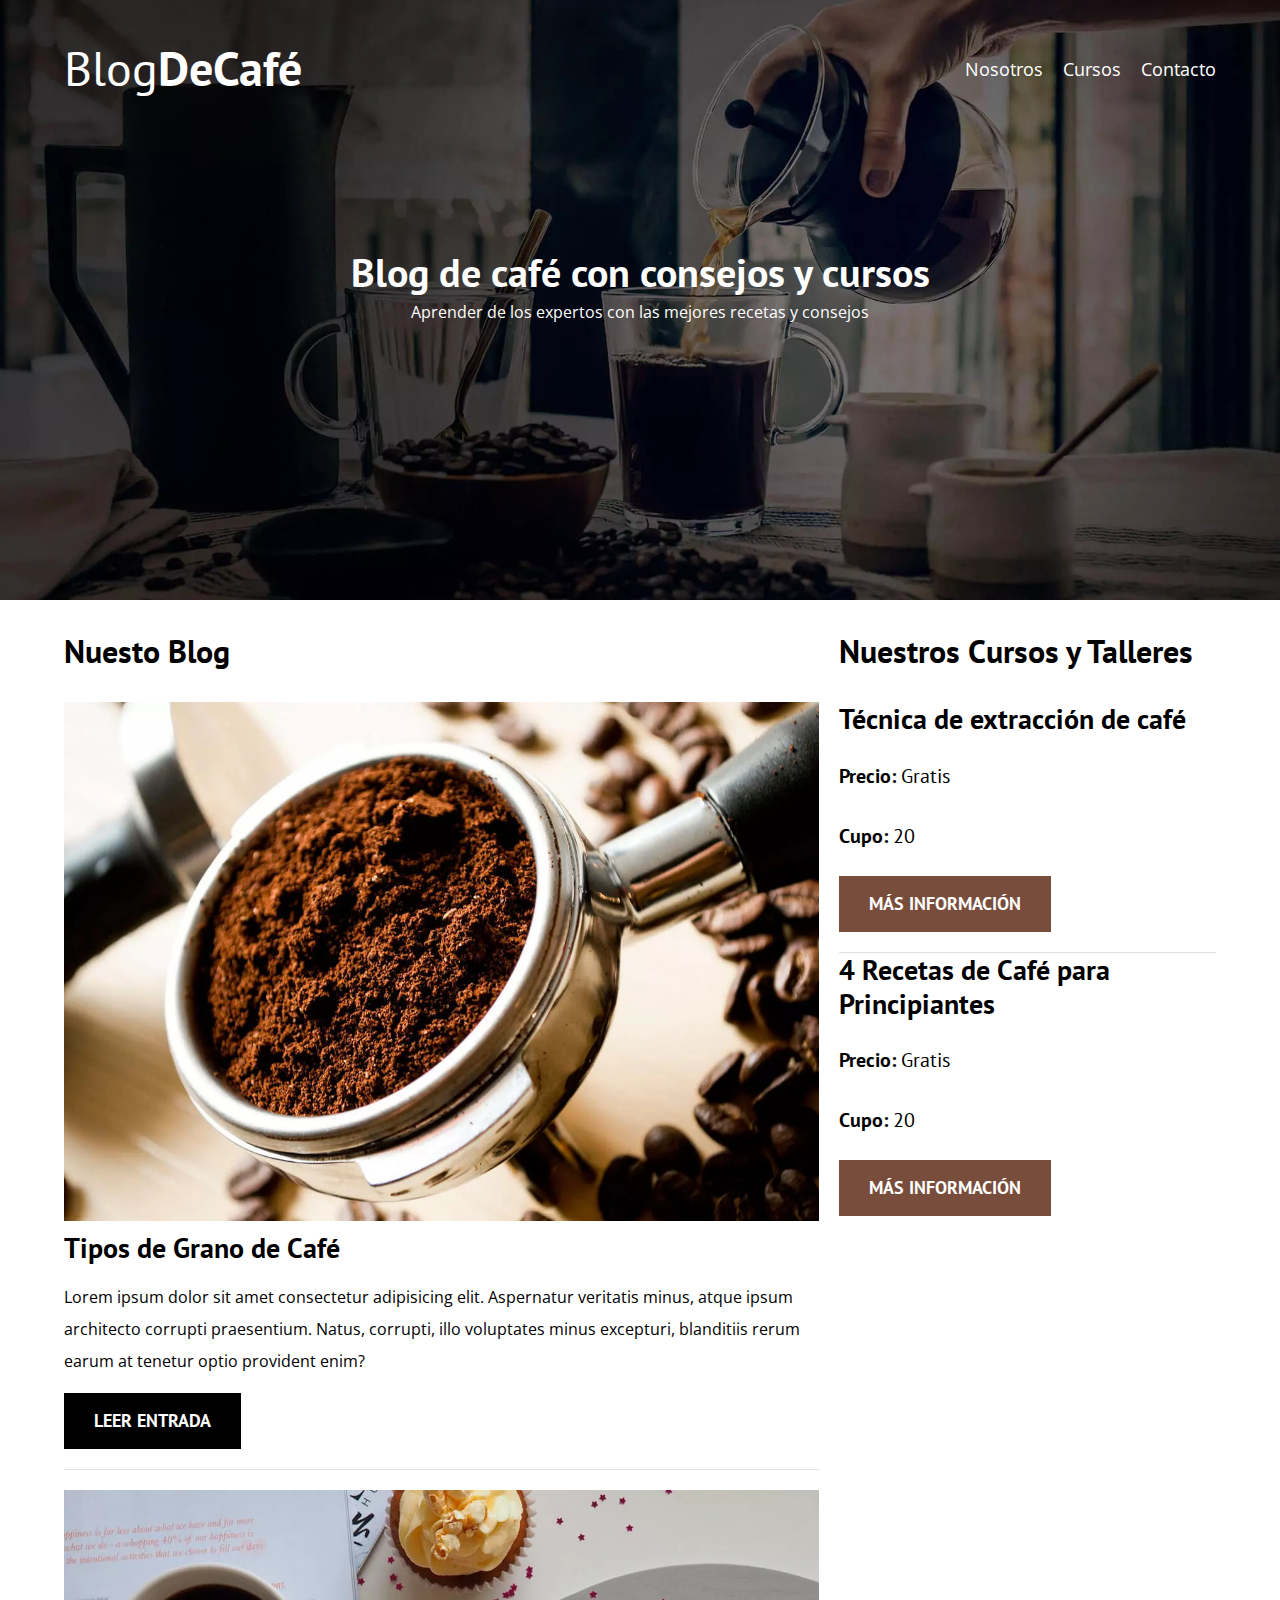
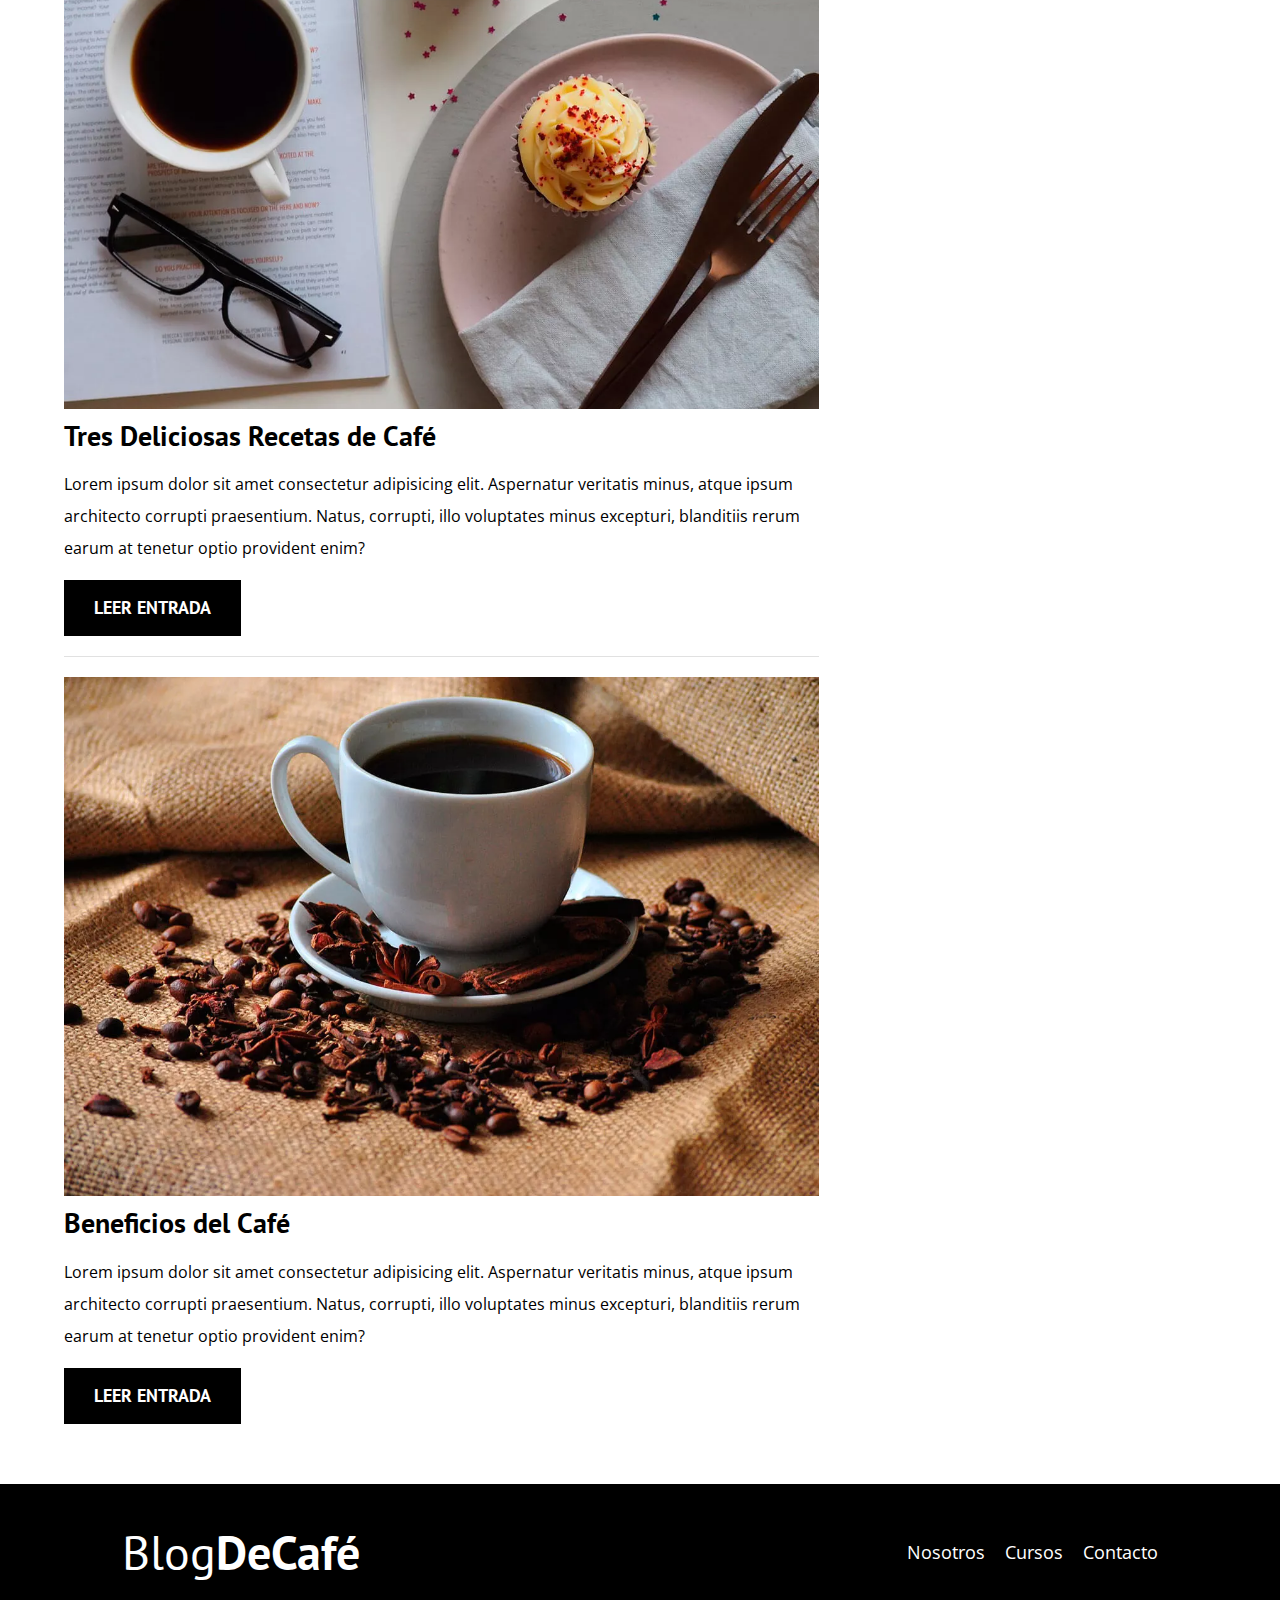
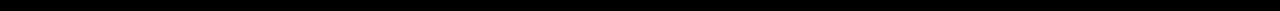
<file: index.html>
<!DOCTYPE html>
<html lang="en">
<head>
    <meta charset="UTF-8">
    <meta name="viewport" content="width=device-width, initial-scale=1.0">
    <title>BlogDeCafé</title>
    <link rel="stylesheet" href="css/normalize.css">
    <link href="https://fonts.googleapis.com/css2?family=Open+Sans:ital@0;1&family=PT+Sans:wght@400;700&display=swap" rel="stylesheet">
    <link rel="stylesheet" href="css/style.css">
</head>
<body>
    <header class="header">

        <div class="contenedor">
            <div class="barra">
                <a href="index.html" class="logo">
                    <h1 class="logo__nombre no-margin centrar-texto">Blog<span class="logo__bold">DeCafé</span></h1>
                </a>

                <nav class="navegacion">
                    <a href="nosotros.html" class="navegacion__enlace">Nosotros</a>
                    <a href="cursos.html" class="navegacion__enlace">Cursos</a>
                    <a href="contacto.html" class="navegacion__enlace">Contacto</a>
                </nav>
            </div>
        </div>

        <div class="header__texto">
            <h2 class="no-margin">Blog de café con consejos y cursos</h2>
            <p class="no-margin">
                Aprender de los expertos con las mejores recetas y consejos
            </p>
        </div>
    </header>

    <div class="contenedor contenido-principal">
        <main class="blog">
            <h3>Nuesto Blog</h3>

            <article class="entrada">
                <div class="entrada__imagen">
                    <img src="img/blog1.webp" alt="imagen blog">
                </div>

                <div class="entrada__contenido">
                    <h4 class="no-margin">Tipos de Grano de Café</h4>
                    <p>
                        Lorem ipsum dolor sit amet consectetur adipisicing elit. Aspernatur veritatis minus, atque ipsum architecto corrupti praesentium. Natus, corrupti, illo voluptates minus excepturi, blanditiis rerum earum at tenetur optio provident enim?
                    </p>
                    <a href="entrada.html" class="boton boton--primario">Leer Entrada</a>
                </div>
            </article>

            <article class="entrada">
                <div class="entrada__imagen">
                    <img src="img/blog2.webp" alt="imagen blog">
                </div>

                <div class="entrada__contenido">
                    <h4 class="no-margin">Tres Deliciosas Recetas de Café</h4>
                    <p>
                        Lorem ipsum dolor sit amet consectetur adipisicing elit. Aspernatur veritatis minus, atque ipsum architecto corrupti praesentium. Natus, corrupti, illo voluptates minus excepturi, blanditiis rerum earum at tenetur optio provident enim?
                    </p>
                    <a href="entrada.html" class="boton boton--primario">Leer Entrada</a>
                </div>
            </article>

            <article class="entrada">
                <div class="entrada__imagen">
                    <img src="img/blog3.webp" alt="imagen blog">
                </div>

                <div class="entrada__contenido">
                    <h4 class="no-margin">Beneficios del Café</h4>
                    <p>
                        Lorem ipsum dolor sit amet consectetur adipisicing elit. Aspernatur veritatis minus, atque ipsum architecto corrupti praesentium. Natus, corrupti, illo voluptates minus excepturi, blanditiis rerum earum at tenetur optio provident enim?
                    </p>
                    <a href="entrada.html" class="boton boton--primario">Leer Entrada</a>
                </div>
            </article>
        </main>
        <aside class="sidebar">
            <h3>Nuestros Cursos y Talleres</h3>

            <ul class="cursos no-padding">
                <li class="widget-curso">
                    <h4 class="no-margin">Técnica de extracción de café</h4>
                    <p class="widget-curso__label">
                        Precio:
                        <span class="widget-curso__info">Gratis</span>
                    </p>
                    <p class="widget-curso__label">
                        Cupo:
                        <span class="widget-curso__info">20</span>
                    </p>
                    <a href="entrada.html" class="boton boton--secundario">Más Información</a>
                </li>

                <li class="widget-curso">
                    <h4 class="no-margin">4 Recetas de Café para Principiantes</h4>
                    <p class="widget-curso__label">
                        Precio:
                        <span class="widget-curso__info">Gratis</span>
                    </p>
                    <p class="widget-curso__label">
                        Cupo:
                        <span class="widget-curso__info">20</span>
                    </p>
                    <a href="entrada.html" class="boton boton--secundario">Más Información</a>
                </li>
            </ul>
        </aside>
    </div>
    
    <footer class="footer">
        <div class="contenedor">
            <div class="contenedor">
                <div class="barra">
                    <a href="index.html" class="logo">
                        <h1 class="logo__nombre no-margin centrar-texto">Blog<span class="logo__bold">DeCafé</span></h1>
                    </a>
    
                    <nav class="navegacion">
                        <a href="nosotros.html" class="navegacion__enlace">Nosotros</a>
                        <a href="cursos.html" class="navegacion__enlace">Cursos</a>
                        <a href="contacto.html" class="navegacion__enlace">Contacto</a>
                    </nav>
                </div>
            </div>
        </div>
    </footer>
</body>
</html>
</file>
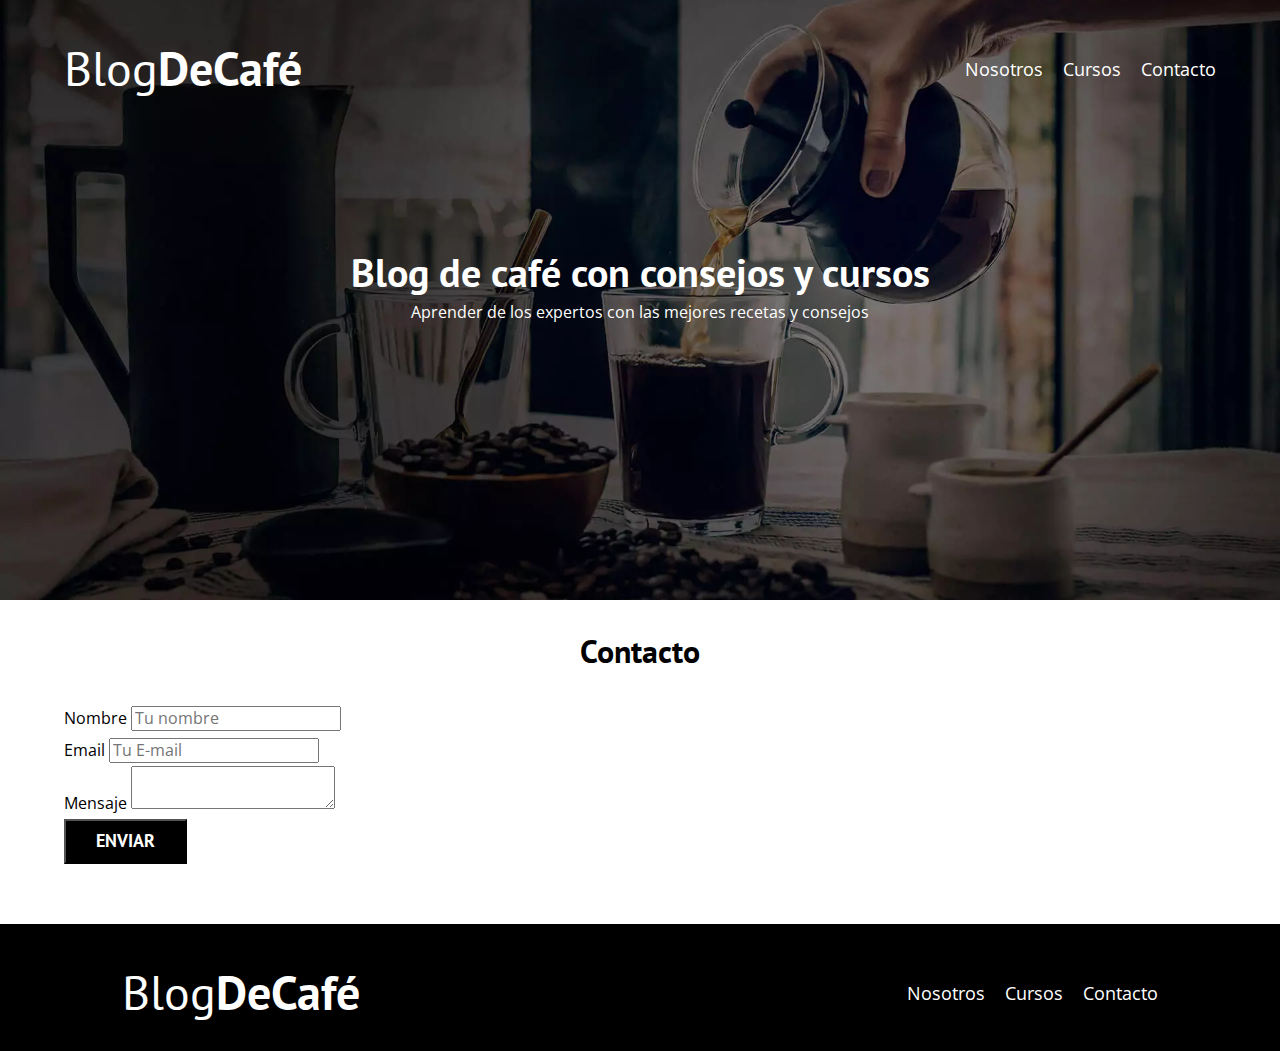
<file: contacto.html>
<!DOCTYPE html>
<html lang="es">
<head>
    <meta charset="UTF-8">
    <meta name="viewport" content="width=device-width, initial-scale=1.0">
    <title>BlogDeCafé</title>
    <!-- Prefetch (carga la siguiente pagina a la cual se iria) -->
    <link rel="Prefetch" href="nosotros.html" as="document">

    <!-- Preload (carga elementos al cargar la pagina) -->
    <link rel="Preload" href="css/normalize.css" as="style">
    <link rel="stylesheet" href="css/normalize.css">
    
    <link rel="Preload" href="https://fonts.googleapis.com/css2?family=Open+Sans:ital@0;1&family=PT+Sans:wght@400;700&display=swap" rel="stylesheet" as="fonts" crossorigin="crossorigin">
    <link href="https://fonts.googleapis.com/css2?family=Open+Sans:ital@0;1&family=PT+Sans:wght@400;700&display=swap" rel="stylesheet">

    <link rel="Preload" href="css/style.css" as="style">
    <link rel="stylesheet" href="css/style.css">
</head>
<body>
    <header class="header">

        <div class="contenedor">
            <div class="barra">
                <a href="index.html" class="logo">
                    <h1 class="logo__nombre no-margin centrar-texto">Blog<span class="logo__bold">DeCafé</span></h1>
                </a>

                <nav class="navegacion">
                    <a href="nosotros.html" class="navegacion__enlace">Nosotros</a>
                    <a href="cursos.html" class="navegacion__enlace">Cursos</a>
                    <a href="contacto.html" class="navegacion__enlace">Contacto</a>
                </nav>
            </div>
        </div>

        <div class="header__texto">
            <h2 class="no-margin">Blog de café con consejos y cursos</h2>
            <p class="no-margin">
                Aprender de los expertos con las mejores recetas y consejos
            </p>
        </div>
    </header>

    <main class="contenedor">
        <h3 class="centrar-texto">Contacto</h3>

        <div class="contacto-bg"></div>

        <form action="" class="formulario">
            <div class="campo">
                <label class="campo__label" for="nombre">Nombre</label>
                <input class="campo__field" type="text" placeholder="Tu nombre" id="nombre">
            </div>
            <div class="campo">
                <label class="campo__label" for="email">Email</label>
                <input class="campo__field" type="email" placeholder="Tu E-mail" id="email">
            </div>
            <div class="campo">
                <label class="campo__label" for="mensaje">Mensaje</label>
                <textarea class="campo__field campo__field--textarea" id="mensaje"></textarea>
            </div>

            <div class="campo">
                <input type="submit" value="Enviar" class="boton boton--primario">
            </div>
        </form>
    </main>
    
    <footer class="footer">
        <div class="contenedor">
            <div class="contenedor">
                <div class="barra">
                    <a href="index.html" class="logo">
                        <h1 class="logo__nombre no-margin centrar-texto">Blog<span class="logo__bold">DeCafé</span></h1>
                    </a>
    
                    <nav class="navegacion">
                        <a href="nosotros.html" class="navegacion__enlace">Nosotros</a>
                        <a href="cursos.html" class="navegacion__enlace">Cursos</a>
                        <a href="contacto.html" class="navegacion__enlace">Contacto</a>
                    </nav>
                </div>
            </div>
        </div>
    </footer>

    <script src="js/modernizr.js"></script>
</body>
</html>
</file>
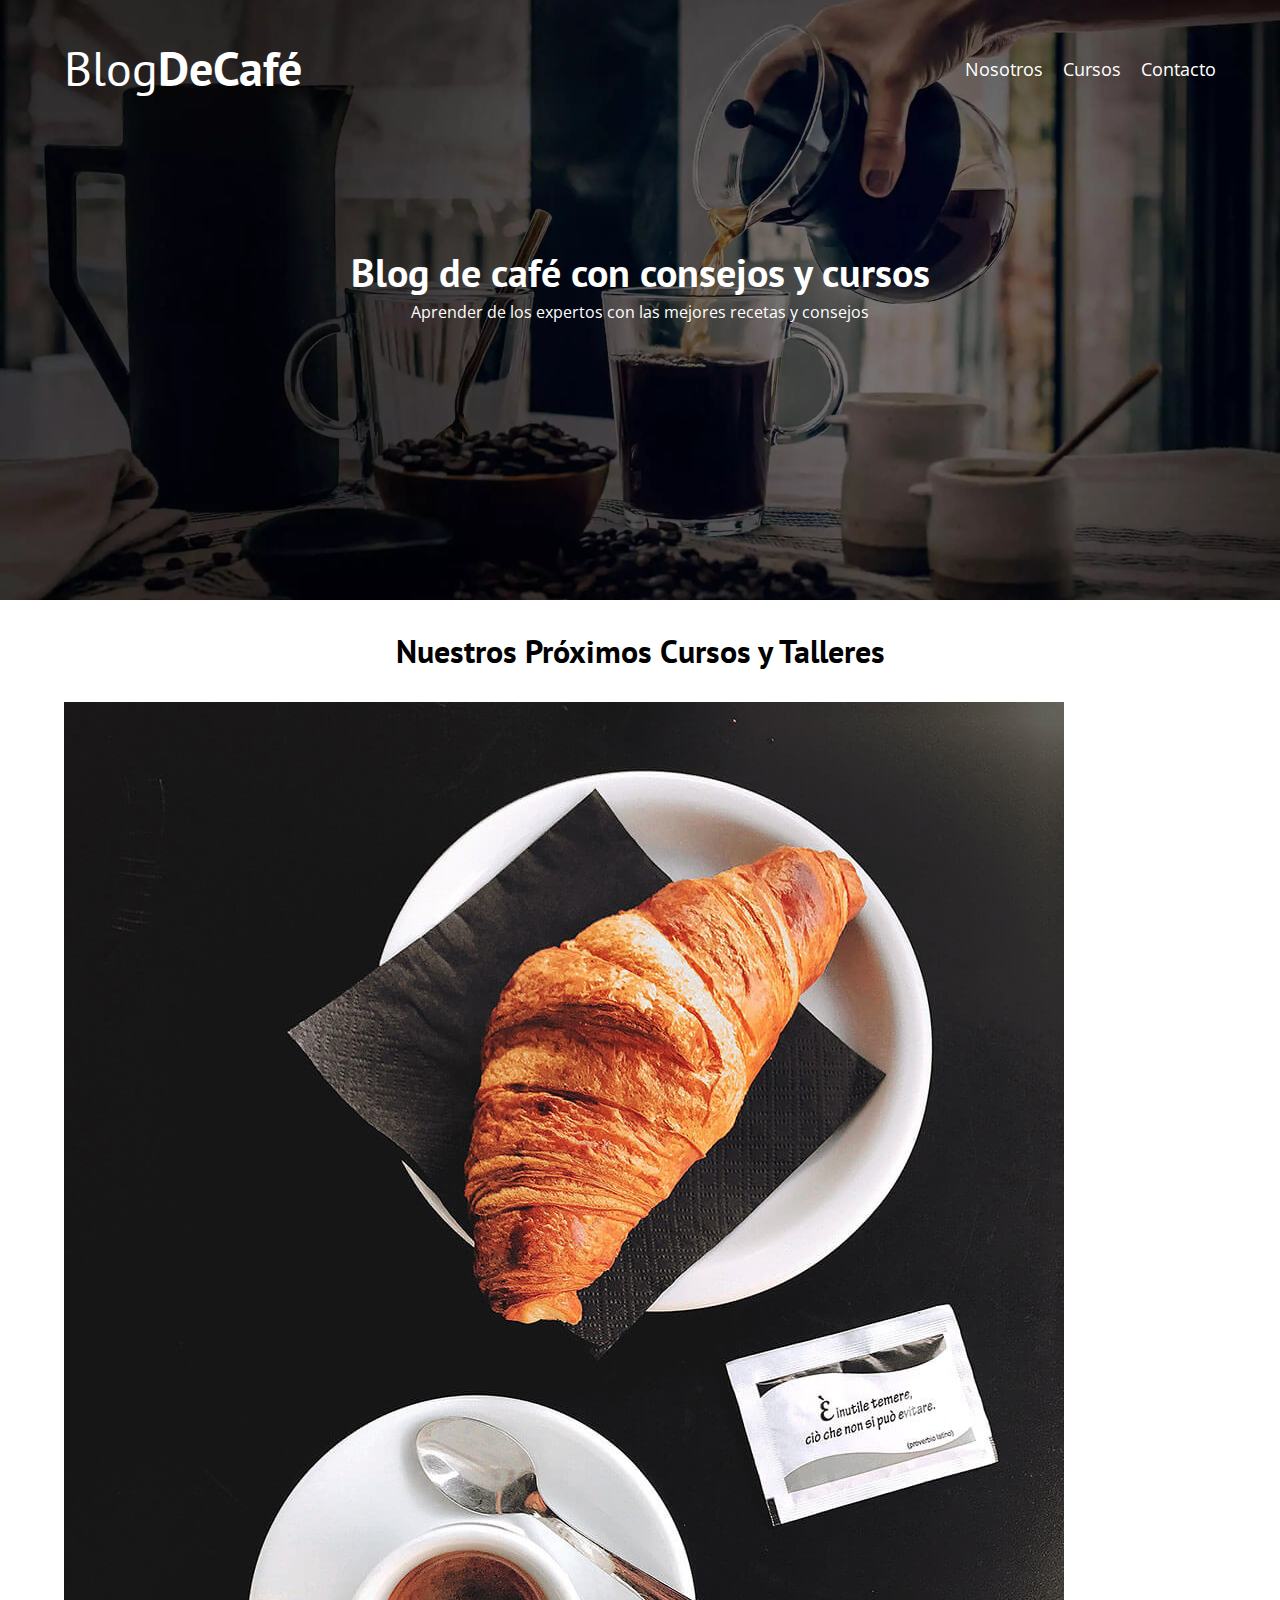
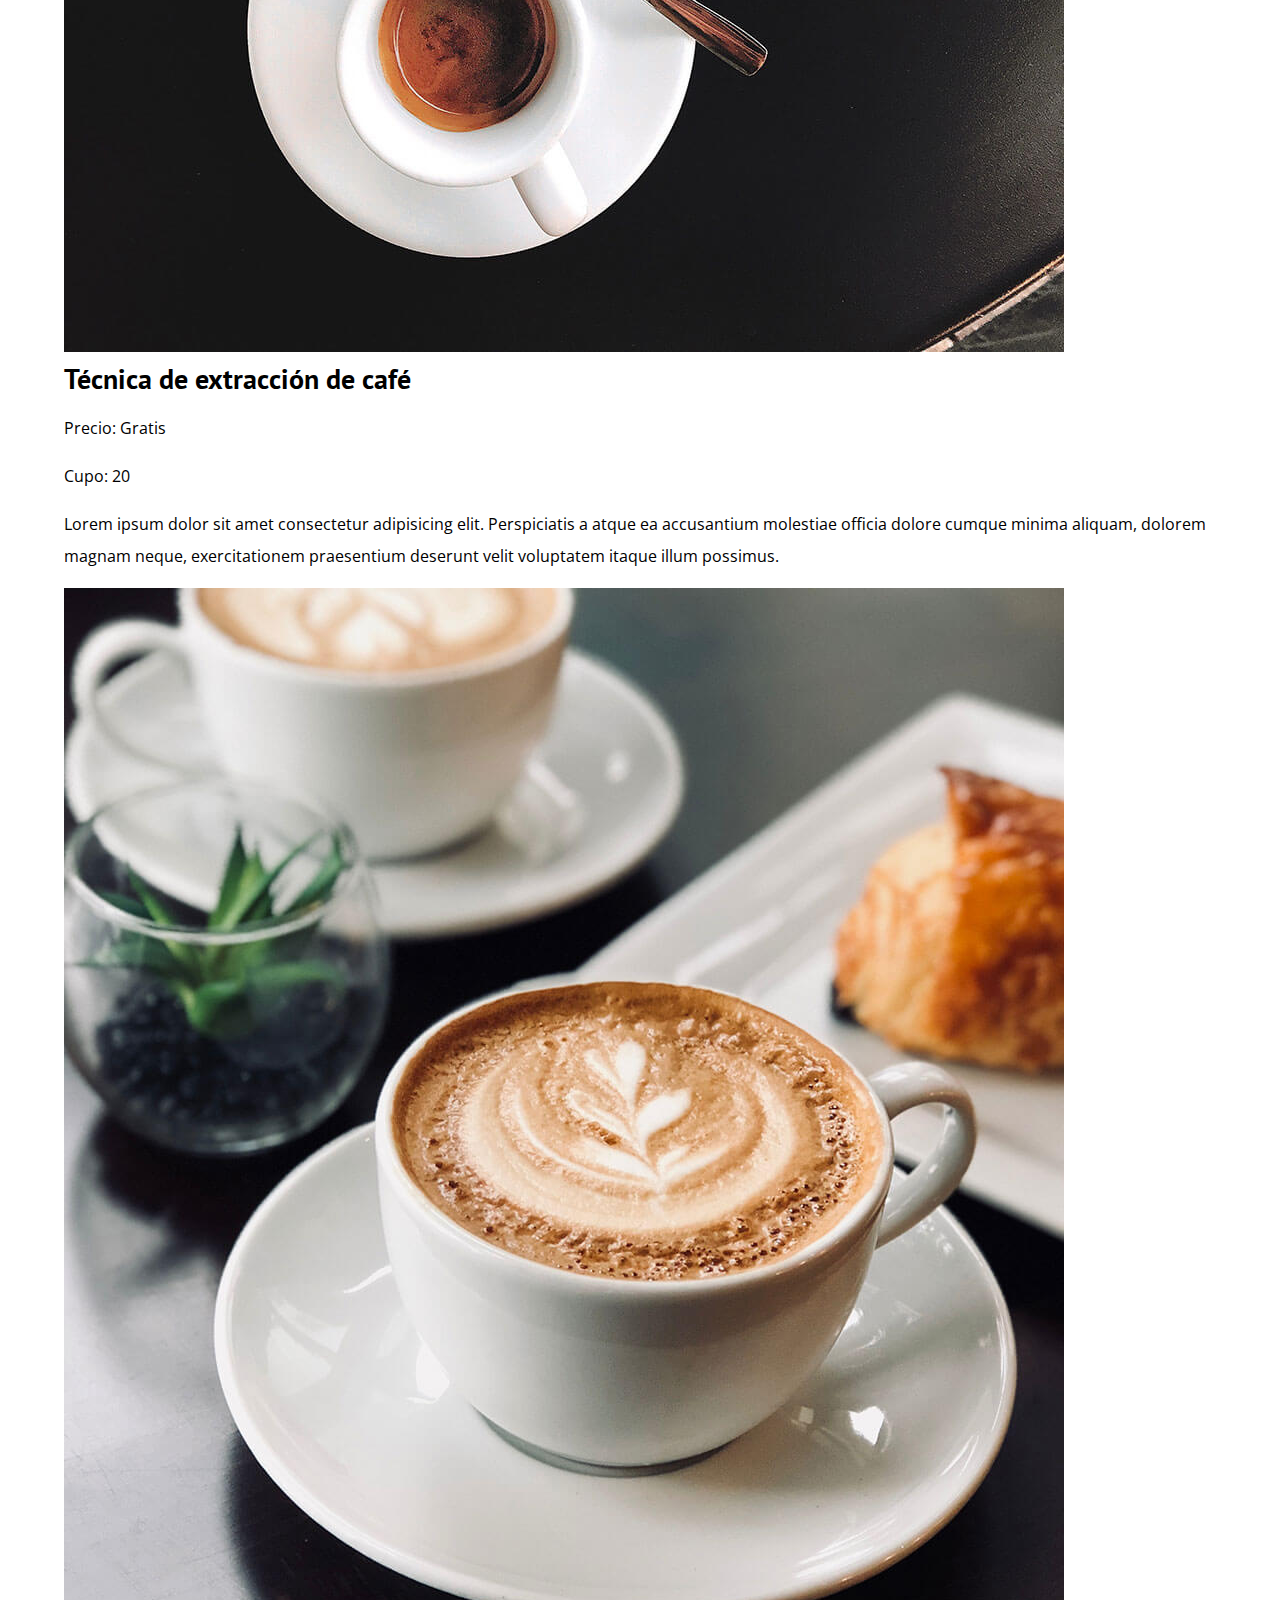
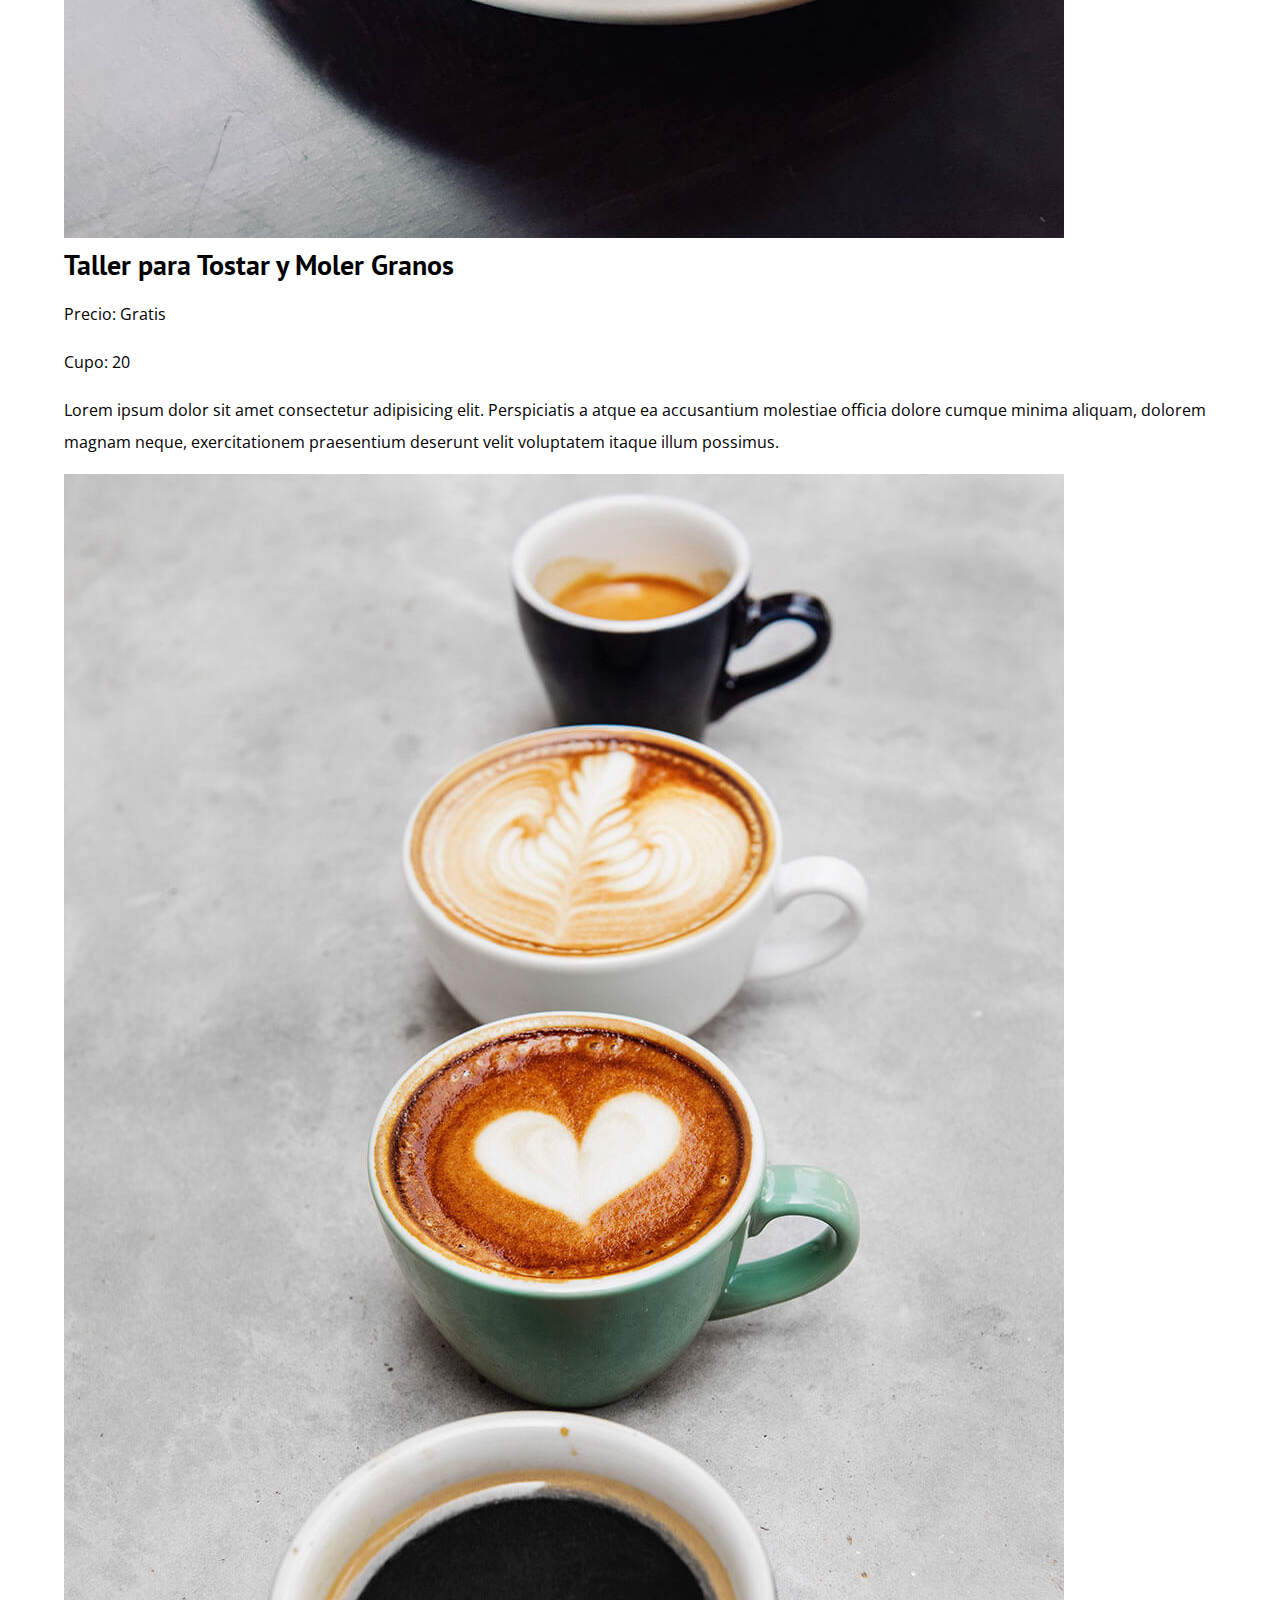
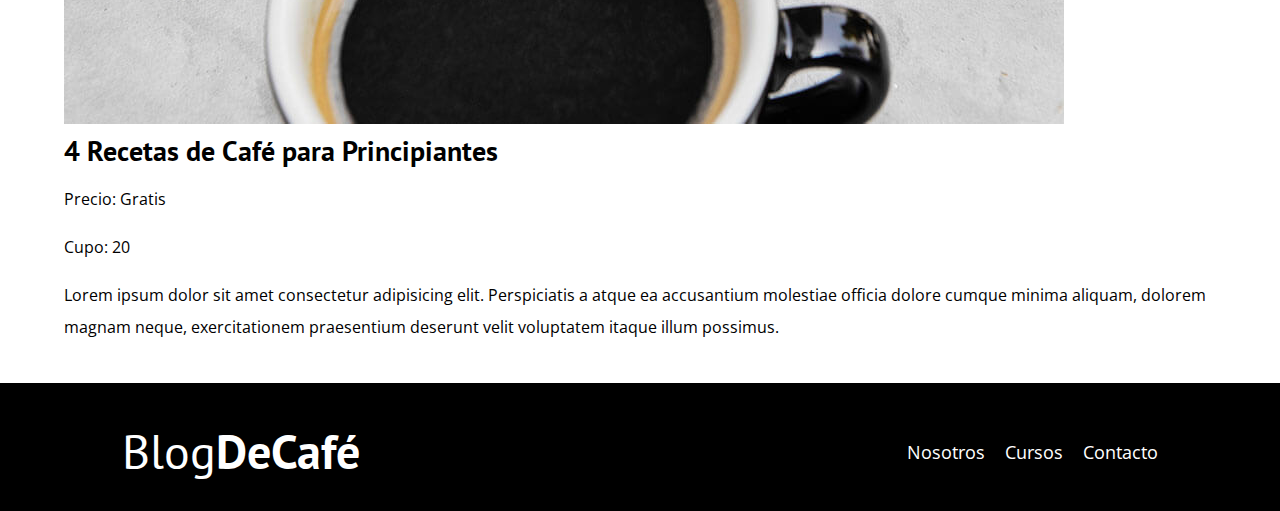
<file: cursos.html>
<!DOCTYPE html>
<html lang="en">
<head>
    <meta charset="UTF-8">
    <meta name="viewport" content="width=device-width, initial-scale=1.0">
    <title>BlogDeCafé</title>
    <!-- Prefetch (carga la siguiente pagina a la cual se iria) -->
    <link rel="Prefetch" href="nosotros.html" as="document">

    <!-- Preload (carga elementos al cargar la pagina) -->
    <link rel="Preload" href="css/normalize.css" as="style">
    <link rel="stylesheet" href="css/normalize.css">
    
    <link rel="Preload" href="https://fonts.googleapis.com/css2?family=Open+Sans:ital@0;1&family=PT+Sans:wght@400;700&display=swap" rel="stylesheet" as="fonts" crossorigin="crossorigin">
    <link href="https://fonts.googleapis.com/css2?family=Open+Sans:ital@0;1&family=PT+Sans:wght@400;700&display=swap" rel="stylesheet">

    <link rel="Preload" href="css/style.css" as="style">
    <link rel="stylesheet" href="css/style.css">
</head>
<body>
    <header class="header">

        <div class="contenedor">
            <div class="barra">
                <a href="index.html" class="logo">
                    <h1 class="logo__nombre no-margin centrar-texto">Blog<span class="logo__bold">DeCafé</span></h1>
                </a>

                <nav class="navegacion">
                    <a href="nosotros.html" class="navegacion__enlace">Nosotros</a>
                    <a href="cursos.html" class="navegacion__enlace">Cursos</a>
                    <a href="contacto.html" class="navegacion__enlace">Contacto</a>
                </nav>
            </div>
        </div>

        <div class="header__texto">
            <h2 class="no-margin">Blog de café con consejos y cursos</h2>
            <p class="no-margin">
                Aprender de los expertos con las mejores recetas y consejos
            </p>
        </div>
    </header>

    <main class="contenedor">
        <h3 class="centrar-texto">Nuestros Próximos Cursos y Talleres</h3>
        
        <div class="curso">
            <div class="curso__imagen">
                <img src="img/curso1.jpg" alt="imagen del curso">
            </div>

            <div class="curso__informacion">
                <h4 class="no-margin">Técnica de extracción de café</h4>
                <p class="curso__label">
                    Precio:
                    <span class="curso__info">Gratis</span>
                </p>
                <p class="curso__label">
                    Cupo:
                    <span class="curso__info">20</span>
                </p>
                <p class="curso__descripcion">
                    Lorem ipsum dolor sit amet consectetur adipisicing elit. Perspiciatis a atque ea accusantium molestiae officia dolore cumque minima aliquam, dolorem magnam neque, exercitationem praesentium deserunt velit voluptatem itaque illum possimus.
                </p>
            </div>
            <!-- .curso__informacion -->
        </div>
        <!-- .curso -->

        <div class="curso">
            <div class="curso__imagen">
                <img src="img/curso2.jpg" alt="imagen del curso">
            </div>

            <div class="curso__informacion">
                <h4 class="no-margin">Taller para Tostar y Moler Granos</h4>
                <p class="curso__label">
                    Precio:
                    <span class="curso__info">Gratis</span>
                </p>
                <p class="curso__label">
                    Cupo:
                    <span class="curso__info">20</span>
                </p>
                <p class="curso__descripcion">
                    Lorem ipsum dolor sit amet consectetur adipisicing elit. Perspiciatis a atque ea accusantium molestiae officia dolore cumque minima aliquam, dolorem magnam neque, exercitationem praesentium deserunt velit voluptatem itaque illum possimus.
                </p>
            </div>
            <!-- .curso__informacion -->
        </div>
        <!-- .curso -->

        <div class="curso">
            <div class="curso__imagen">
                <img src="img/curso3.jpg" alt="imagen del curso">
            </div>

            <div class="curso__informacion">
                <h4 class="no-margin">4 Recetas de Café para Principiantes</h4>
                <p class="curso__label">
                    Precio:
                    <span class="curso__info">Gratis</span>
                </p>
                <p class="curso__label">
                    Cupo:
                    <span class="curso__info">20</span>
                </p>
                <p class="curso__descripcion">
                    Lorem ipsum dolor sit amet consectetur adipisicing elit. Perspiciatis a atque ea accusantium molestiae officia dolore cumque minima aliquam, dolorem magnam neque, exercitationem praesentium deserunt velit voluptatem itaque illum possimus.
                </p>
            </div>
            <!-- .curso__informacion -->
        </div>
        <!-- .curso -->
    </main>
    
    <footer class="footer">
        <div class="contenedor">
            <div class="contenedor">
                <div class="barra">
                    <a href="index.html" class="logo">
                        <h1 class="logo__nombre no-margin centrar-texto">Blog<span class="logo__bold">DeCafé</span></h1>
                    </a>
    
                    <nav class="navegacion">
                        <a href="nosotros.html" class="navegacion__enlace">Nosotros</a>
                        <a href="cursos.html" class="navegacion__enlace">Cursos</a>
                        <a href="contacto.html" class="navegacion__enlace">Contacto</a>
                    </nav>
                </div>
            </div>
        </div>
    </footer>

    <script src="js/modernizr.js"></script>
</body>
</html>
</file>
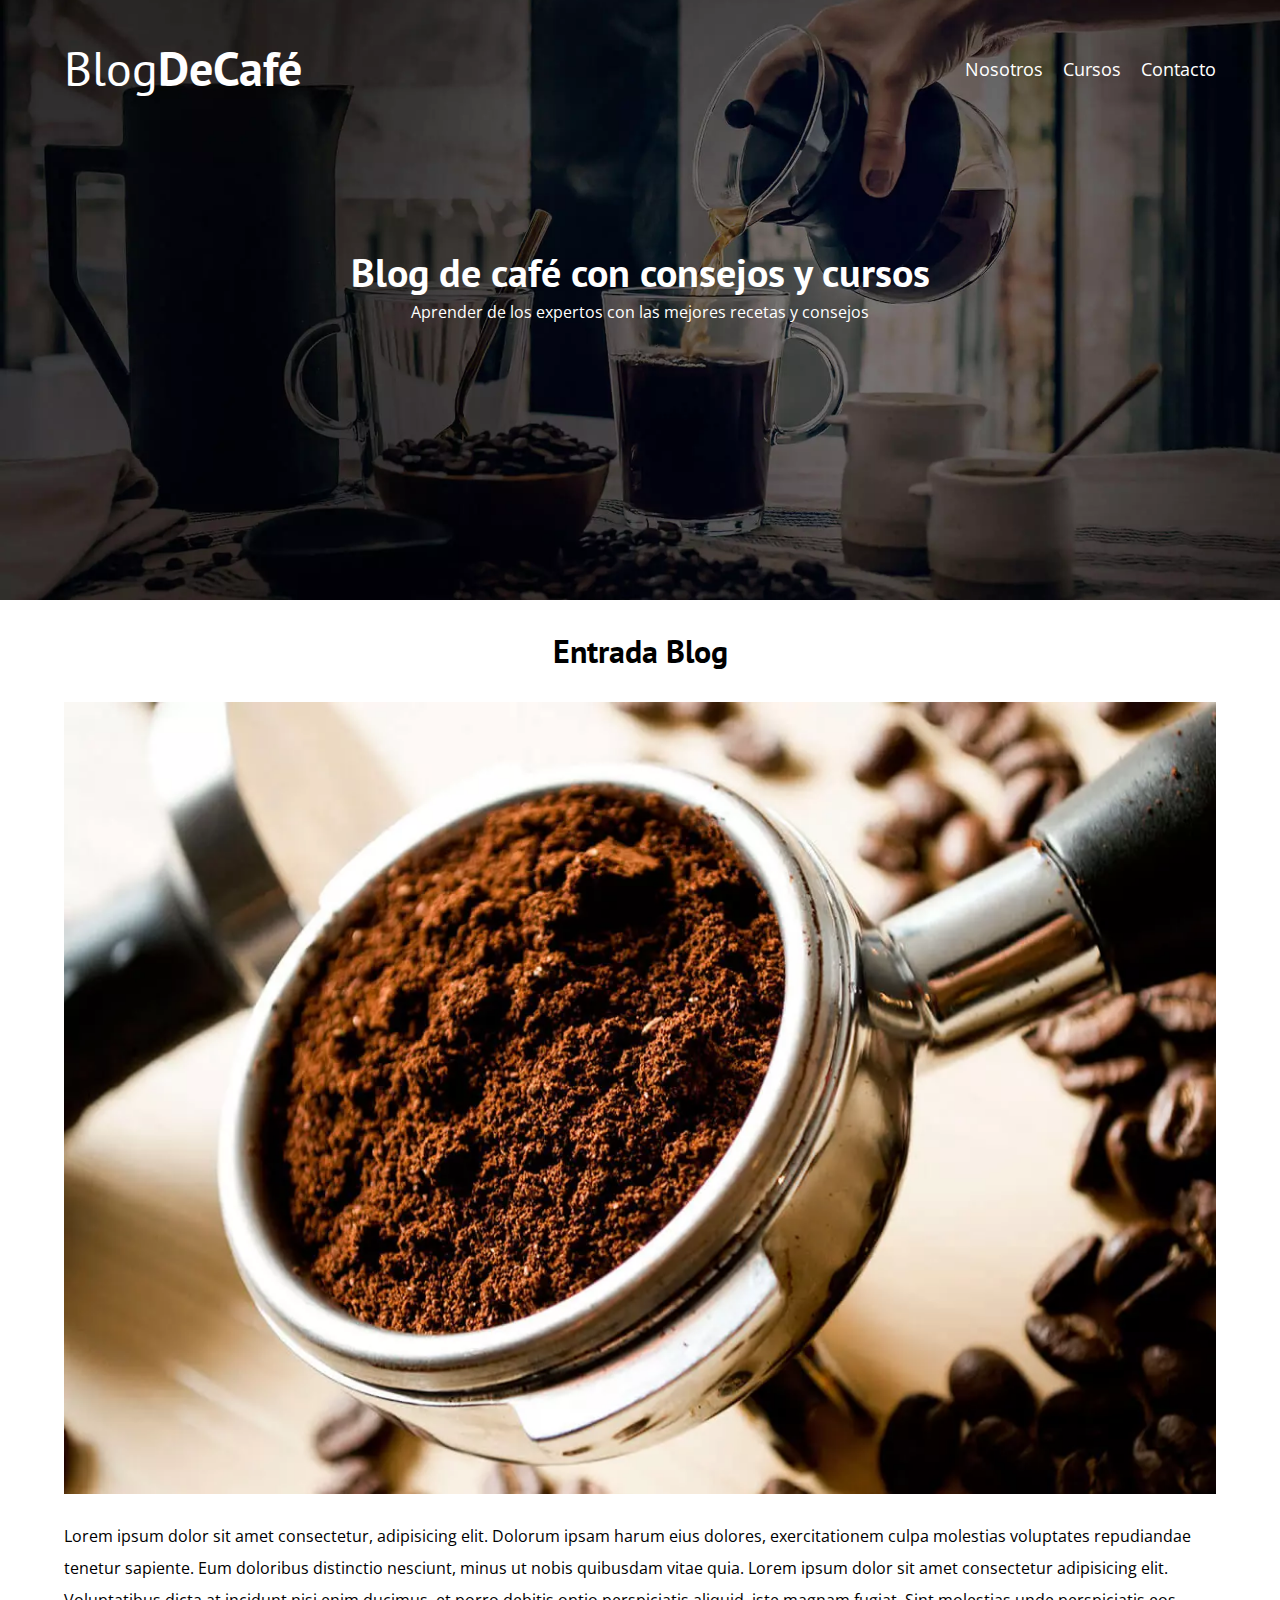
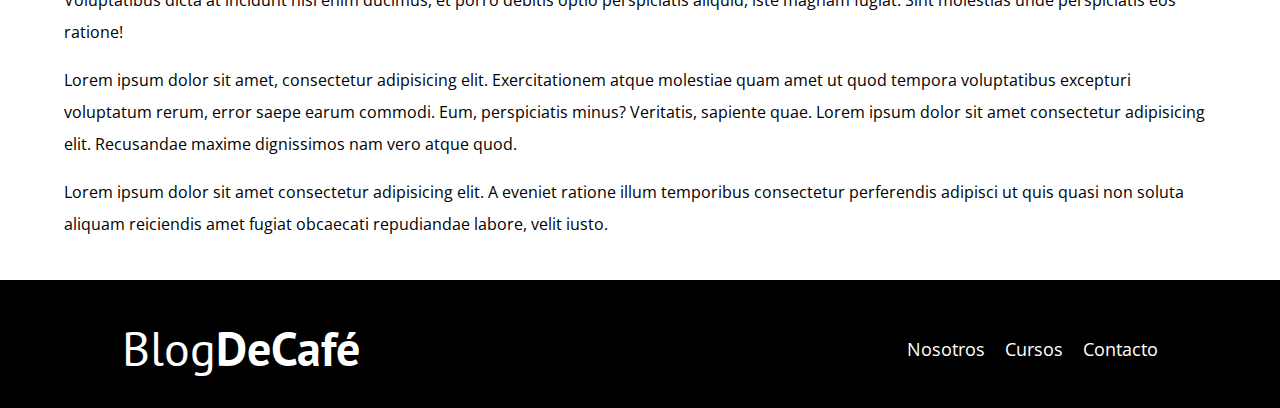
<file: entrada.html>
<!DOCTYPE html>
<html lang="en">
<head>
    <meta charset="UTF-8">
    <meta name="viewport" content="width=device-width, initial-scale=1.0">
    <title>BlogDeCafé</title>
    <!-- Prefetch (carga la siguiente pagina a la cual se iria) -->
    <link rel="Prefetch" href="nosotros.html" as="document">

    <!-- Preload (carga elementos al cargar la pagina) -->
    <link rel="Preload" href="css/normalize.css" as="style">
    <link rel="stylesheet" href="css/normalize.css">
    
    <link rel="Preload" href="https://fonts.googleapis.com/css2?family=Open+Sans:ital@0;1&family=PT+Sans:wght@400;700&display=swap" rel="stylesheet" as="fonts" crossorigin="crossorigin">
    <link href="https://fonts.googleapis.com/css2?family=Open+Sans:ital@0;1&family=PT+Sans:wght@400;700&display=swap" rel="stylesheet">

    <link rel="Preload" href="css/style.css" as="style">
    <link rel="stylesheet" href="css/style.css">
</head>
<body>
    <header class="header">

        <div class="contenedor">
            <div class="barra">
                <a href="index.html" class="logo">
                    <h1 class="logo__nombre no-margin centrar-texto">Blog<span class="logo__bold">DeCafé</span></h1>
                </a>

                <nav class="navegacion">
                    <a href="nosotros.html" class="navegacion__enlace">Nosotros</a>
                    <a href="cursos.html" class="navegacion__enlace">Cursos</a>
                    <a href="contacto.html" class="navegacion__enlace">Contacto</a>
                </nav>
            </div>
        </div>

        <div class="header__texto">
            <h2 class="no-margin">Blog de café con consejos y cursos</h2>
            <p class="no-margin">
                Aprender de los expertos con las mejores recetas y consejos
            </p>
        </div>
    </header>

    <main class="contenedor">
        <h3 class="centrar-texto">Entrada Blog</h3>

        <img src="img/blog1.webp" alt="imagen del blog">

        <p>
            Lorem ipsum dolor sit amet consectetur, adipisicing elit. Dolorum ipsam harum eius dolores, exercitationem culpa molestias voluptates repudiandae tenetur sapiente. Eum doloribus distinctio nesciunt, minus ut nobis quibusdam vitae quia. Lorem ipsum dolor sit amet consectetur adipisicing elit. Voluptatibus dicta at incidunt nisi enim ducimus, et porro debitis optio perspiciatis aliquid, iste magnam fugiat. Sint molestias unde perspiciatis eos ratione!
        </p>
        <p>
            Lorem ipsum dolor sit amet, consectetur adipisicing elit. Exercitationem atque molestiae quam amet ut quod tempora voluptatibus excepturi voluptatum rerum, error saepe earum commodi. Eum, perspiciatis minus? Veritatis, sapiente quae. Lorem ipsum dolor sit amet consectetur adipisicing elit. Recusandae maxime dignissimos nam vero atque quod.
        </p>
        <p>
            Lorem ipsum dolor sit amet consectetur adipisicing elit. A eveniet ratione illum temporibus consectetur perferendis adipisci ut quis quasi non soluta aliquam reiciendis amet fugiat obcaecati repudiandae labore, velit iusto.
        </p>
    </main>
    
    <footer class="footer">
        <div class="contenedor">
            <div class="contenedor">
                <div class="barra">
                    <a href="index.html" class="logo">
                        <h1 class="logo__nombre no-margin centrar-texto">Blog<span class="logo__bold">DeCafé</span></h1>
                    </a>
    
                    <nav class="navegacion">
                        <a href="nosotros.html" class="navegacion__enlace">Nosotros</a>
                        <a href="cursos.html" class="navegacion__enlace">Cursos</a>
                        <a href="contacto.html" class="navegacion__enlace">Contacto</a>
                    </nav>
                </div>
            </div>
        </div>
    </footer>

    <script src="js/modernizr.js"></script>
</body>
</html>
</file>
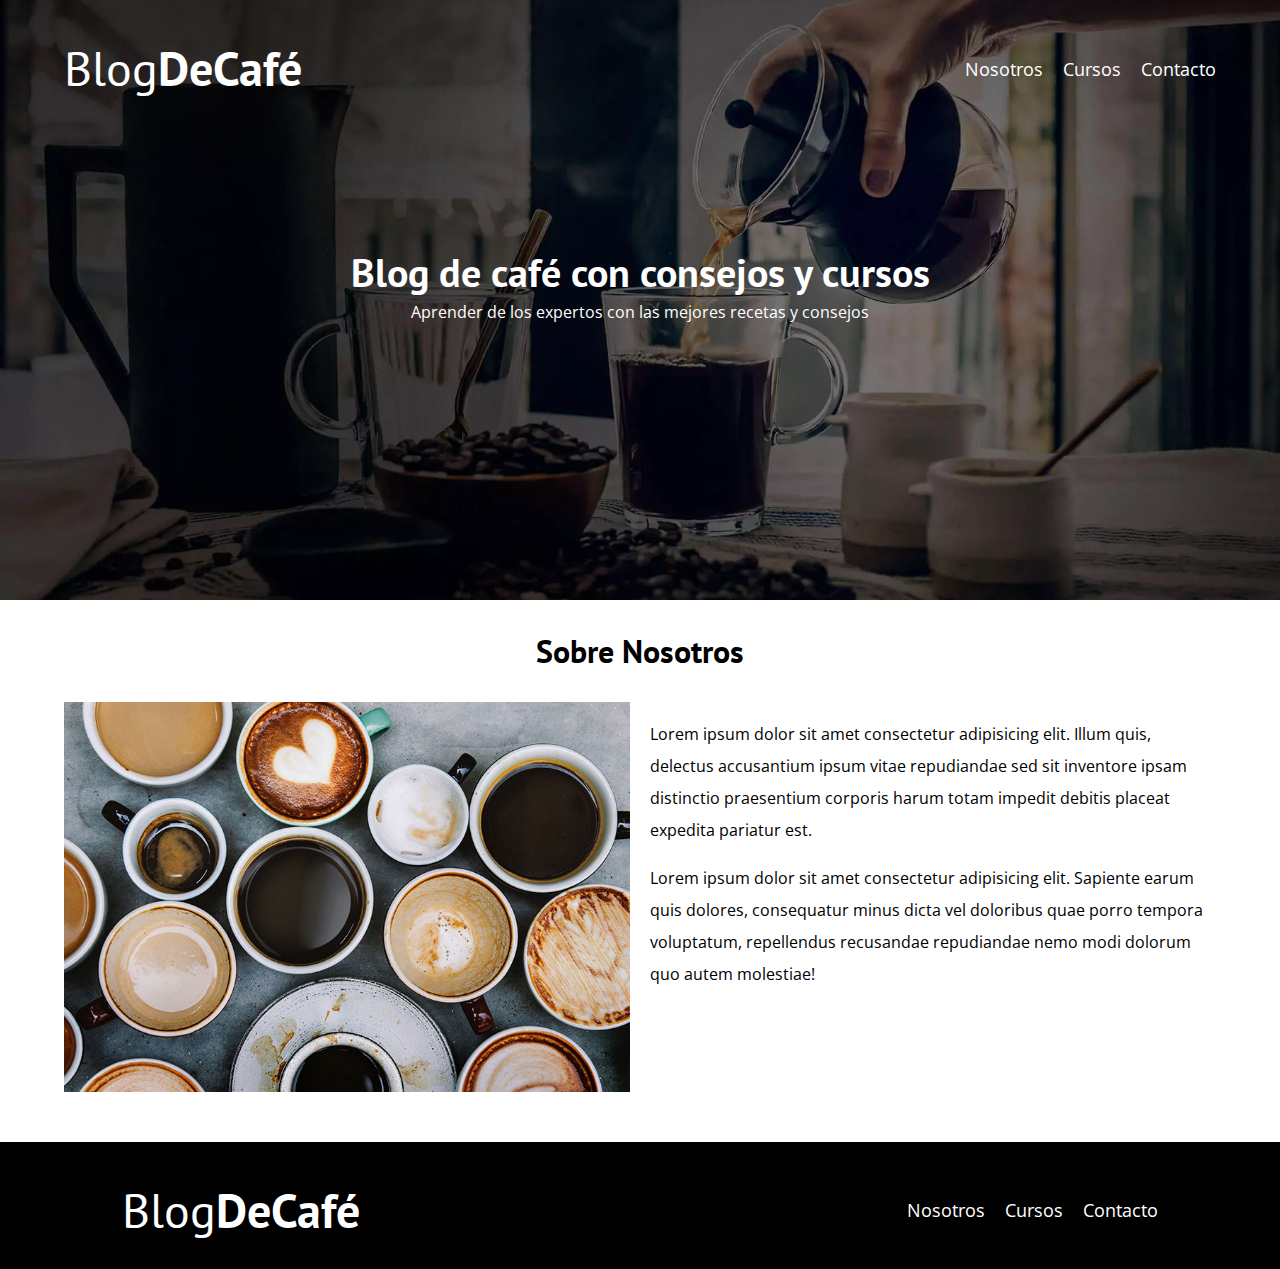
<file: nosotros.html>
<!DOCTYPE html>
<html lang="en">
<head>
    <meta charset="UTF-8">
    <meta name="viewport" content="width=device-width, initial-scale=1.0">
    <title>BlogDeCafé</title>
    <!-- Prefetch (carga la siguiente pagina a la cual se iria) -->
    <link rel="Prefetch" href="nosotros.html" as="document">

    <!-- Preload (carga elementos al cargar la pagina) -->
    <link rel="Preload" href="css/normalize.css" as="style">
    <link rel="stylesheet" href="css/normalize.css">
    
    <link rel="Preload" href="https://fonts.googleapis.com/css2?family=Open+Sans:ital@0;1&family=PT+Sans:wght@400;700&display=swap" rel="stylesheet" as="fonts" crossorigin="crossorigin">
    <link href="https://fonts.googleapis.com/css2?family=Open+Sans:ital@0;1&family=PT+Sans:wght@400;700&display=swap" rel="stylesheet">

    <link rel="Preload" href="css/style.css" as="style">
    <link rel="stylesheet" href="css/style.css">
</head>
<body>
    <header class="header">

        <div class="contenedor">
            <div class="barra">
                <a href="index.html" class="logo">
                    <h1 class="logo__nombre no-margin centrar-texto">Blog<span class="logo__bold">DeCafé</span></h1>
                </a>

                <nav class="navegacion">
                    <a href="nosotros.html" class="navegacion__enlace">Nosotros</a>
                    <a href="cursos.html" class="navegacion__enlace">Cursos</a>
                    <a href="contacto.html" class="navegacion__enlace">Contacto</a>
                </nav>
            </div>
        </div>

        <div class="header__texto">
            <h2 class="no-margin">Blog de café con consejos y cursos</h2>
            <p class="no-margin">
                Aprender de los expertos con las mejores recetas y consejos
            </p>
        </div>
    </header>

    <main class="contenedor">
        <h3 class="centrar-texto">Sobre Nosotros</h3>

        <div class="sobre-nosotros">
            <div class="sobre-nosotros__imagen">
                <img src="img/nosotros.jpg" alt="imagen nosotros">
            </div>
            <div class="sobre-nosotros__texto">
                <p>
                    Lorem ipsum dolor sit amet consectetur adipisicing elit. Illum quis, delectus accusantium ipsum vitae repudiandae sed sit inventore ipsam distinctio praesentium corporis harum totam impedit debitis placeat expedita pariatur est.
                </p>
                <p>
                    Lorem ipsum dolor sit amet consectetur adipisicing elit. Sapiente earum quis dolores, consequatur minus dicta vel doloribus quae porro tempora voluptatum, repellendus recusandae repudiandae nemo modi dolorum quo autem molestiae!
                </p>
            </div>
        </div>
    </main>
    
    <footer class="footer">
        <div class="contenedor">
            <div class="contenedor">
                <div class="barra">
                    <a href="index.html" class="logo">
                        <h1 class="logo__nombre no-margin centrar-texto">Blog<span class="logo__bold">DeCafé</span></h1>
                    </a>
    
                    <nav class="navegacion">
                        <a href="nosotros.html" class="navegacion__enlace">Nosotros</a>
                        <a href="cursos.html" class="navegacion__enlace">Cursos</a>
                        <a href="contacto.html" class="navegacion__enlace">Contacto</a>
                    </nav>
                </div>
            </div>
        </div>
    </footer>

    <script src="js/modernizr.js"></script>
</body>
</html>
</file>
<file: css/style.css>
:root {
    /* Fuentes de letra  */
    --fuenteHeading: "PT Sans", system-ui;
    --fuenteParrafos: "Open Sans", system-ui;

    /* Paleta de colores */
    --primario: #784d3c;
    --blanco: #fff;
    --negro: #000;
    --gris: #e1e1e1;
}

html {
    box-sizing: border-box;
    font-size: 62.5%;   /* 1rem = 10px */
}
*, *:before, *:after {
    box-sizing: inherit;
}

body {
    font-family: var(--fuenteParrafos);
    font-size: 1.6rem;   /* 1rem = 10px */
    line-height: 2;
}

/* ///////////////////////////////////////// */
/* Globales */
.contenedor {
    width: min(90%, 120rem); /* aplica el valor minimo de los 2 valres */
    margin: 0 auto;
}

a {
    text-decoration: none;
}

h1, h2, h3, h4 {
    font-family: var(--fuenteHeading);
    line-height: 1.2;
}
h1 {
    font-size: 4.8rem;
}
h2 {
    font-size: 4rem;
}
h3 {
    font-size: 3.2rem;
}
h4 {
    font-size: 2.8rem;
}

img {
    max-width: 100%;
}

/* ///////////////////////////////////////// */
/* Utilidades */
.no-margin {
    margin: 0;
}

.no-padding {
    padding: 0;
}

.centrar-texto {
    text-align: center;
}

/* ///////////////////////////////////////// */
.header {
    background-image: url(../img/banner.webp);
    height: 60rem;
    background-size: cover;
    background-repeat: no-repeat;
    background-position: center center;
}

.header__texto {
    color: var(--blanco);
    text-align: center;
    margin-top: 5rem;
}
@media (min-width: 768px) {
    .header__texto {
        margin-top: 15rem;
    }
}

/* Barra de navegación con logo */
@media (min-width: 768px) {
    .barra {
        display: flex;
        justify-content: space-between;
        align-items: center;
    }
}
.barra{
    padding-top: 4rem;
}

/* Logo */
.logo {
    color: var(--blanco);
}

.logo__nombre {
    font-weight: 400;
}

.logo__bold {
    font-weight: 700;
}

/* Navegación */
@media (min-width: 768px) {
    .navegacion {
        display: flex;
        gap: 2rem;
    }
}

.navegacion__enlace {
    display: block;
    text-align: center;
    font-size: 1.8rem;
    color: var(--blanco);
}

/* ///////////////////////////////////////// */
/* main (index), article */
@media (min-width: 768px) {
    .contenido-principal {
        display: grid;
        grid-template-columns: 2fr 1fr;
        column-gap: 2rem;
    }
}

.entrada {
    border-bottom: 1px solid var(--gris);
    margin-bottom: 2rem;
}
.entrada:last-of-type {
    border: none;
    margin-bottom: 0;
}

.boton {
    display: block;
    font-family: var(--fuenteHeading);
    color: var(--blanco);
    text-align: center;
    padding: 1rem 3rem;
    font-size: 1.8rem;
    text-transform: uppercase;
    font-weight: 700;
    margin-bottom: 2rem;
}
@media (min-width: 768px) {
    .boton {
        display: inline-block;
    }
}

.boton--primario {
    background-color: var(--negro);
}

/* ///////////////////////////////////////// */
/* aside (index) */
.boton--secundario {
    background-color: var(--primario);
}

.cursos {
    list-style: none;
}

.widget-curso {
    border-bottom: 1px solid var(--gris);
}
.widget-curso:last-of-type {
    border: 0;
    margin-bottom: none;
}

.widget-curso__label {
    font-family: var(--fuenteHeading);
    font-weight: 700;
}

.widget-curso__info {
    font-weight: 400;
}

.widget-curso__label,
.widget-curso__info {
    font-size: 2rem;
}

/* ///////////////////////////////////////// */
/* main (nosotros) */
@media (min-width: 768px) {
    .sobre-nosotros {
        display: grid;
        grid-template-columns: repeat(2, 1fr);
        column-gap: 2rem;
    }
}

/* ///////////////////////////////////////// */
/* footer */
.footer {
    background-color: var(--negro);
    padding-bottom: 3rem;
    margin-top: 4rem;
}
</file>
